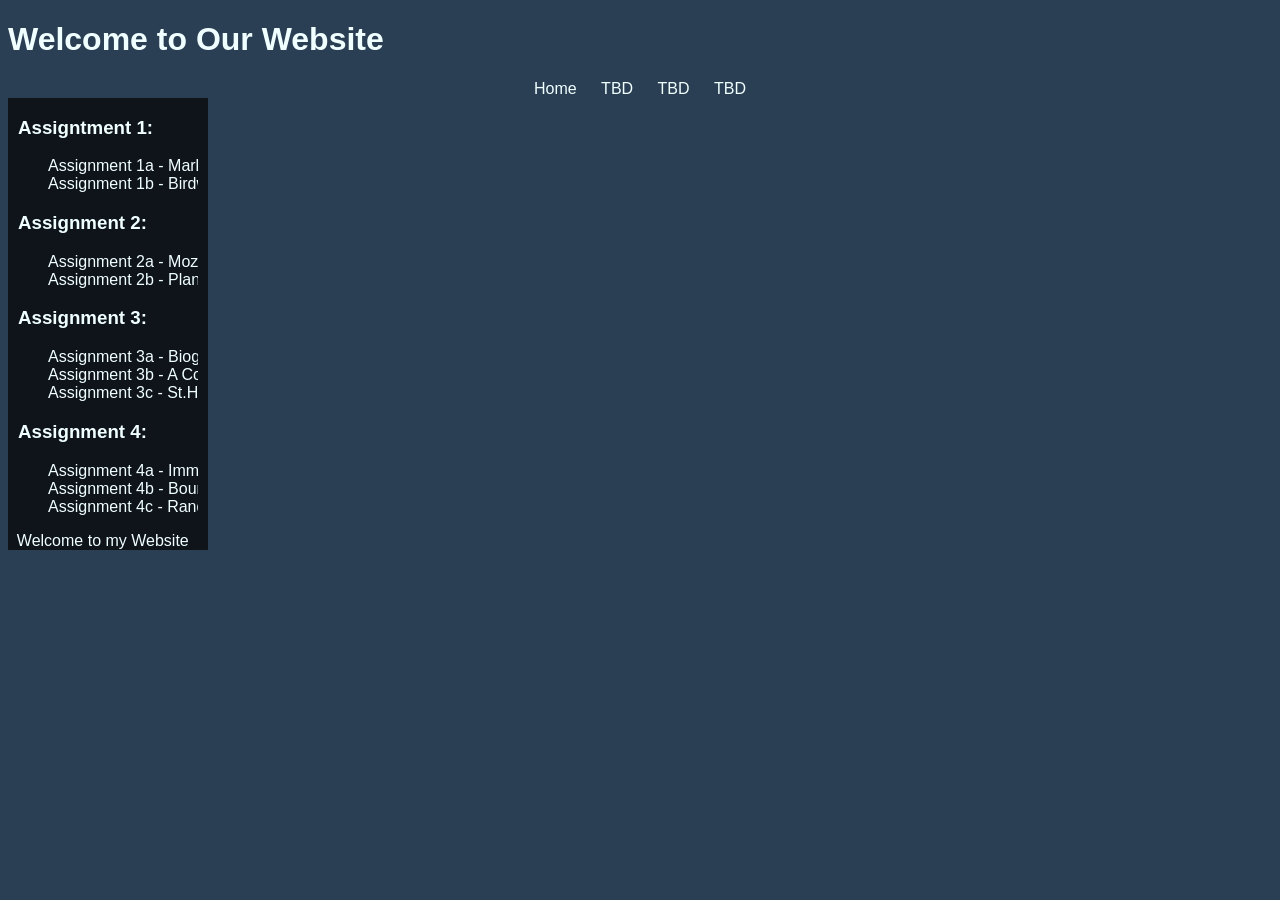
<file: index.html>
<!--
index.html
Author: Rogel Sih
Date: September 11, 2023
Description: This will be the main page of for my website.
-->

<!DOCTYPE html>
<html lang="en">
<head>
    <meta charset="UTF-8">
    <meta name="viewport" content="width=device-width, initial-scale=1.0">
    <link rel="stylesheet" type="text/css" href="styles.css">
    <title>Homepage</title>
</head>
<body>

    <header>
        <h1>Welcome to Our Website</h1>
        <nav>
            <ul>
                <li class="hideOver"><a href="rogelsihDC.github.io">Home</a></li>
                <li class="hideOver"><a href="#">TBD</a></li>
                <li class="hideOver"><a href="#">TBD</a></li>
                <li class="hideOver"><a href="#">TBD</a></li>
            </ul>
        </nav>
    </header>

    <main>
        <div class="container">

            <div class="sidebar">
            <h3>Assigntment 1: </h3>
                <ul>
                    <li class="hideOver"><a class="hover-link" href="https://rogelsihdc.github.io/assignment1/assignment1a.html">Assignment 1a - Marking Up a Letter</a><br></li>
                    <li class="hideOver"><a class="hover-link" href="https://rogelsihdc.github.io/assignment1/assignment1b/index.html">Assignment 1b - Birdwatching </a><br></li>
                </ul>

            <h3>Assignment 2: </h3>
                <ul>
                    <li class="hideOver"><a class="hover-link" href="https://rogelsihdc.github.io/assignment2a/index.html">Assignment 2a - Mozilla Website</a><br></li>
                    <li class="hideOver"><a class="hover-link" href="https://rogelsihdc.github.io/assignment2b/planets-date.html">Assignment 2b - Planetary Data </a><br></li>
                </ul>
            
            <h3>Assignment 3:</h3>
                <ul>
                    <li class="hideOver"><a class="hover-link" href="https://rogelsihdc.github.io/assignment3/assignment3a.html"">Assignment 3a - Biography</a><br></li>
                    <li class="hideOver"><a class="hover-link" href="https://rogelsihdc.github.io/assignment3/assignment3b/index.html">Assignment 3b - A Cool Box</a><br></li>
                    <li class="hideOver"><a class="hover-link" href="https://rogelsihdc.github.io/assignment3/assignment3c/index.html">Assignment 3c - St.Huxley's Community College</a><br></li>
                </ul>

            <h3>Assignment 4:</h3>
                <ul>
                    <li class="hideOver"><a class="hover-link" href="https://rogelsihdc.github.io/assignment4/gallery-start/index.html">Assignment 4a - Immage Gallery</a><br></li>
                    <li class="hideOver"><a class="hover-link" href="https://rogelsihdc.github.io/assignment4/bouncyballs-start/index.html">Assignment 4b - Bouncing Balls</a><br></li>
                    <li class="hideOver"><a class="hover-link" href="https://rogelsihdc.github.io/assignment4/index.html">Assignment 4c - Random Story Generator</a><br></li>
                </ul>
            
           
            <div class="content">
                <p1> Welcome to my Website</p1>
            </div>
        </div>
    </main>
</body>
</html>
</file>
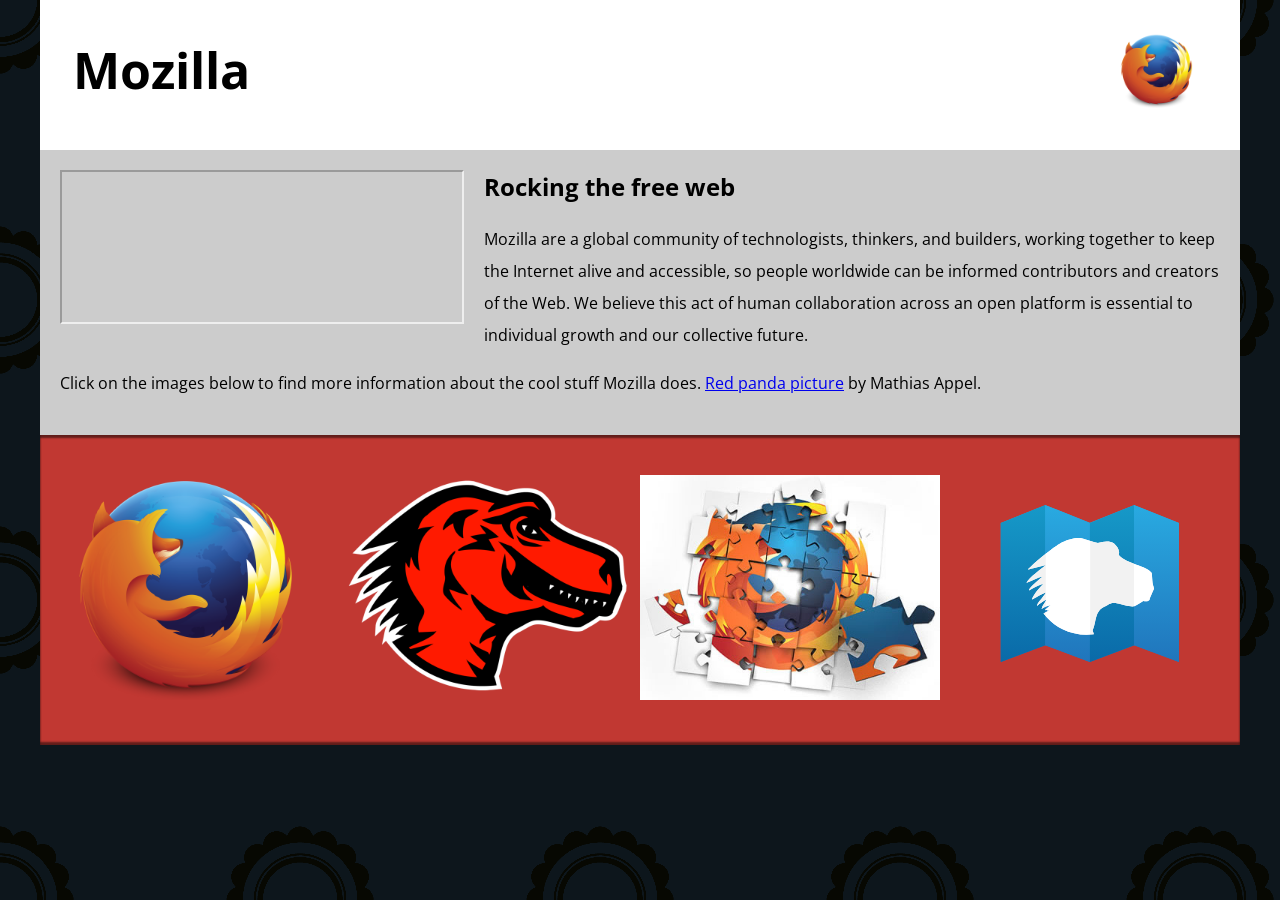
<file: assignment2/index.html>
<!--
  Rogel Sih
  index.html
  Semptember 19, 2023
  The index website of assignment 2, that we are doing in the INFT 1206 - Introduction to Web Development.

-->

<!DOCTYPE html>
<html lang="en-us">
  <head>
    <meta charset="utf-8">
    <meta name="viewport" content="width=device-width">
    <title>Mozilla splash page</title>
    <link href='https://fonts.googleapis.com/css?family=Open+Sans:400,700' rel='stylesheet' type='text/css'>
    <style>
      /* header and body setup */

      html {
        font-family: 'Open Sans', sans-serif;
        background: url(pattern.png);
      }

      body {
        width: 100%;
        max-width: 1200px;
        margin: 0 auto;
        background-color: white;
        position: relative;
      }

      /* Header styling */

      header {
        height: 150px;
      }

      header img {
        width: 100px;
        position: absolute;
        right: 32.5px;
        top: 32.5px;
      }

      h1 {
        font-size: 50px;
        line-height: 140px;
        margin: 0 0 0 32.5px;
      }

      /* main section and video styling */

      main {
        background: #ccc;
      }

      article {
        padding: 20px;
      }

      h2 {
        margin-top: 0;
      }

      p {
        line-height: 2;
      }

      iframe {
        float: left;
        margin: 0 20px 20px 0;
        max-width: 100%;
      }

      /* further info links */

      .further-info {
        clear: left;
        padding: 40px 0;
        background: #c13832;
        box-shadow: inset 0 3px 2px rgba(0,0,0,0.5),
                    inset 0 -3px 2px rgba(0,0,0,0.5);
      }

      .further-info a {
        width: 25%;
        display: block;
        float: left;
      }

      .further-info img {
        max-width: 100%;
      }

      .clearfix {
        clear: both;
      }

      /* Red panda image */

      .red-panda img {
        display: block;
        max-width: 100%;
      }
    </style>
  </head>
  <body>
    <header>
      <h1>Mozilla</h1>
      <img src="firefox_logo-only_RGB120.png"/>
      <!-- insert <img> element, link to the small
          version of the Firefox logo -->

    </header>

    <main>
      <article>
        <!-- insert iframe from youtube -->
        <iframe width="400" src="https://www.youtube.com/watch?v=ojcNcvb1olg"></iframe>
        <h2>Rocking the free web</h2>

        <p>Mozilla are a global community of technologists, thinkers, and builders, working together to keep the Internet alive and accessible, so people worldwide can be informed contributors and creators of the Web. We believe this act of human collaboration across an open platform is essential to individual growth and our collective future.</p>

        <p>Click on the images below to find more information about the cool stuff Mozilla does. <a href="https://www.flickr.com/photos/mathiasappel/21675551065/">Red panda picture</a> by Mathias Appel.</p>
      </article>

      <div class="further-info">
        <!-- insert images with srcsets and sizes -->
        <a href="https://www.mozilla.org/en-US/firefox/new/">
          <img
          src="firefox_logo-only_RGB400.png"
          alt="Download Firefox"
          srcset="firefox_logo-only_RGB120.png 120w, firefox_logo-only_RGB400.png, 400w"   
          size="(max-width 500px) 120px, 400px"
          >
        </a>
        <a href="https://www.mozilla.org/">
          <img
          src="mozilla-dinosaur-head400.png"
          alt="Mozilla Website"
          srcset="mozilla-dinosaur-head400.png 400w, mozilla-dinosaur-head120.png 120w"
          size="(max-width 500px) 120 px, 400px"
          >
        </a>
        <a href="https://addons.mozilla.org/">
          <img
          src="firefox-addons400.jpg"
          alt="Firefox Addons"
          srcset="firefox-addons400.jpg 400w, firefox-addons120.jpg 120w"
          size="(max-width 500px) 120 px, 400px"
          >
        </a>
        <a href="https://developer.mozilla.org/en-US/">
          <img
          src="mdn.svg"
          alt="MDN Web Docs"
          >
        </a>
        <div class="clearfix"></div>
      </div>

      <div class="red-panda">
        <!-- insert picture element -->
      </div>

    </main>
  </body>
</html>
</file>
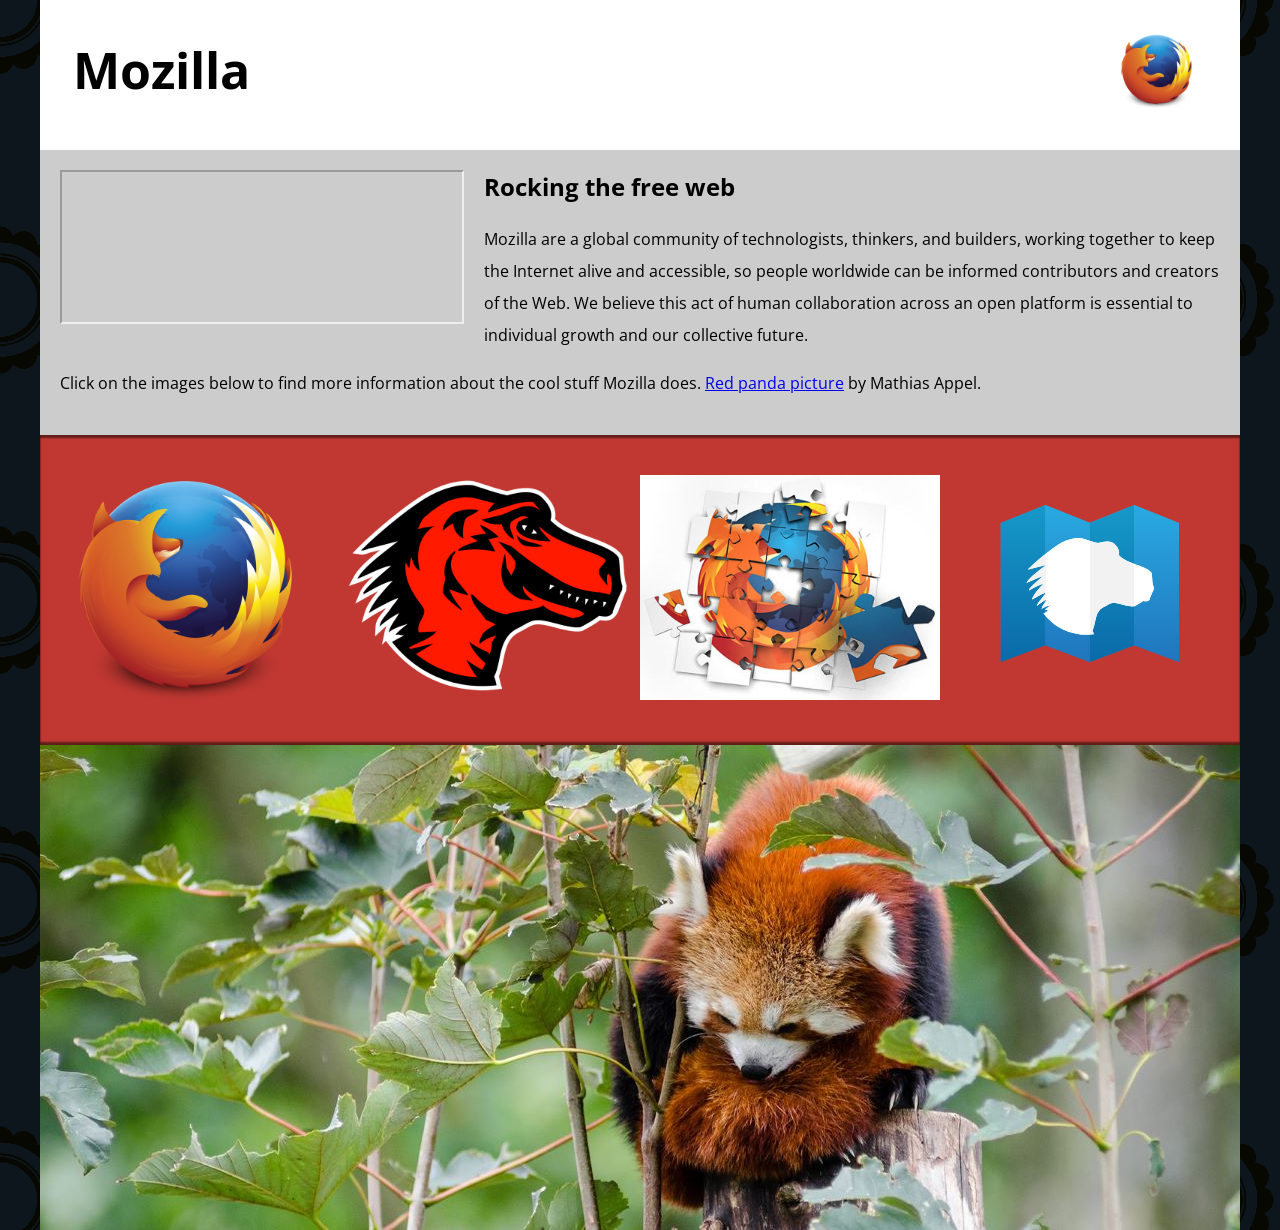
<file: assignment2a/index.html>
<!--
  Rogel Sih
  index.html
  Semptember 19, 2023
  The index website of assignment 2, that we are doing in the INFT 1206 - Introduction to Web Development.

-->

<!DOCTYPE html>
<html lang="en-us">
  <head>
    <meta charset="utf-8">
    <meta name="viewport" content="width=device-width">
    <title>Mozilla splash page</title>
    <link href='https://fonts.googleapis.com/css?family=Open+Sans:400,700' rel='stylesheet' type='text/css'>
    <style>
      /* header and body setup */

      html {
        font-family: 'Open Sans', sans-serif;
        background: url(pattern.png);
      }

      body {
        width: 100%;
        max-width: 1200px;
        margin: 0 auto;
        background-color: white;
        position: relative;
      }

      /* Header styling */

      header {
        height: 150px;
      }

      header img {
        width: 100px;
        position: absolute;
        right: 32.5px;
        top: 32.5px;
      }

      h1 {
        font-size: 50px;
        line-height: 140px;
        margin: 0 0 0 32.5px;
      }

      /* main section and video styling */

      main {
        background: #ccc;
      }

      article {
        padding: 20px;
      }

      h2 {
        margin-top: 0;
      }

      p {
        line-height: 2;
      }

      iframe {
        float: left;
        margin: 0 20px 20px 0;
        max-width: 100%;
      }

      /* further info links */

      .further-info {
        clear: left;
        padding: 40px 0;
        background: #c13832;
        box-shadow: inset 0 3px 2px rgba(0,0,0,0.5),
                    inset 0 -3px 2px rgba(0,0,0,0.5);
      }

      .further-info a {
        width: 25%;
        display: block;
        float: left;
      }

      .further-info img {
        max-width: 100%;
      }

      .clearfix {
        clear: both;
      }

      /* Red panda image */

      .red-panda img {
        display: block;
        max-width: 100%;
      }
    </style>
  </head>
  <body>
    <header>
      <h1>Mozilla</h1>
      <img src="firefox_logo-only_RGB120.png" alt="Firefox">
      <!-- insert <img> element, link to the small
          version of the Firefox logo -->

    </header>

    <main>
      <article>
        <!-- insert iframe from youtube -->
        <iframe width="400" src="https://www.youtube.com/watch?v=ojcNcvb1olg" ></iframe>
        <h2>Rocking the free web</h2>

        <p>Mozilla are a global community of technologists, thinkers, and builders, working together to keep the Internet alive and accessible, so people worldwide can be informed contributors and creators of the Web. We believe this act of human collaboration across an open platform is essential to individual growth and our collective future.</p>

        <p>Click on the images below to find more information about the cool stuff Mozilla does. <a href="https://www.flickr.com/photos/mathiasappel/21675551065/">Red panda picture</a> by Mathias Appel.</p>
      </article>

      <div class="further-info">
        <!-- insert images with srcsets and sizes -->
        <a href="https://www.mozilla.org/en-US/firefox/new/">
          <img
          src="firefox_logo-only_RGB400.png"
          alt="Download Firefox"
          srcset="firefox_logo-only_RGB120.png 120w, firefox_logo-only_RGB400.png 400w"   
          sizes="(max-width: 500px) 120px, 400px"
          >
        </a>
        <a href="https://www.mozilla.org/">
          <img
          src="mozilla-dinosaur-head400.png" alt="Mozilla Website"
          srcset="mozilla-dinosaur-head400.png 400w, mozilla-dinosaur-head120.png 120w"
          sizes="(max-width: 500px) 120px, 400px"
          >
        </a>
        <a href="https://addons.mozilla.org/">
          <img
          src="firefox-addons400.jpg"
          alt="Firefox Addons"
          srcset="firefox-addons400.jpg 400w, firefox-addons120.jpg 120w"
          sizes="(max-width: 500px) 120px, 400px"
          >
        </a>
        <a href="https://developer.mozilla.org/en-US/">
          <img
          src="mdn.svg"
          alt="MDN Web Docs"
          >
        </a>
        <div class="clearfix"></div>
      </div>

      <div class="red-panda">
        <!-- insert picture element -->
        <picture>
          <source srcset="red-panda600.jpg" media="(max-width: 600px)">
          <img src="red-panda1200.jpg" alt="A Red Panda">
        </picture>
      </div>

    </main>
  </body>
</html>
</file>
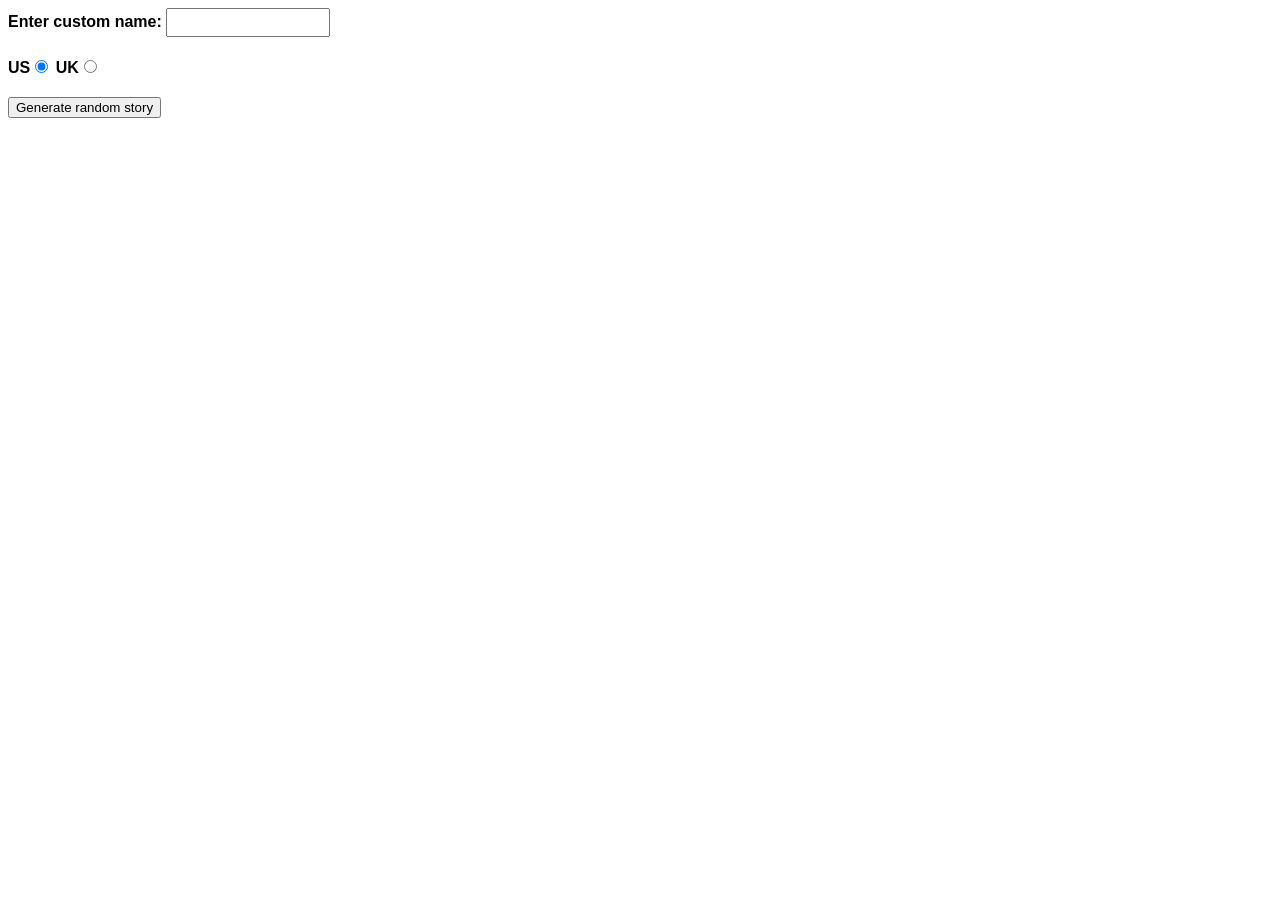
<file: assignment4/index.html>
<!--
Rogel Sih
Assignment 4 - Silly Stories
INFT1206 - Web Development Fundamentals
An HTML file to demostrate what we have learned in JavaScript.
There is a button, where if you click, it will generate a random silly story from the text file
-->
<!DOCTYPE html>
<html lang="en-us">
  <head>
    <meta charset="utf-8" />
    <meta name="viewport" content="width=device-width" />

    <title>Silly story generator</title>

    <style>
      body {
        font-family: helvetica, sans-serif;
        width: 350px;
      }

      label {
        font-weight: bold;
      }

      div {
        padding-bottom: 20px;
      }

      input[type="text"] {
        padding: 5px;
        width: 150px;
      }

      p {
        background: #ffc125;
        color: #5e2612;
        padding: 10px;
        visibility: hidden;
      }
    </style>
  </head>

  <body>
    <div>
      <label for="customname">Enter custom name:</label>
      <input id="customname" type="text" placeholder="" />
    </div>
    <div>
      <label for="us">US</label
      ><input id="us" type="radio" name="ukus" value="us" checked />
      <label for="uk">UK</label
      ><input id="uk" type="radio" name="ukus" value="uk" />
    </div>
    <div>
      <button class="randomize">Generate random story</button>
    </div>
    <!-- Thanks a lot to Willy Aguirre for his help with the code for this assessment -->
    <p class="story"></p>
    <script src="main.js"></script>
  </body>
</html>
</file>
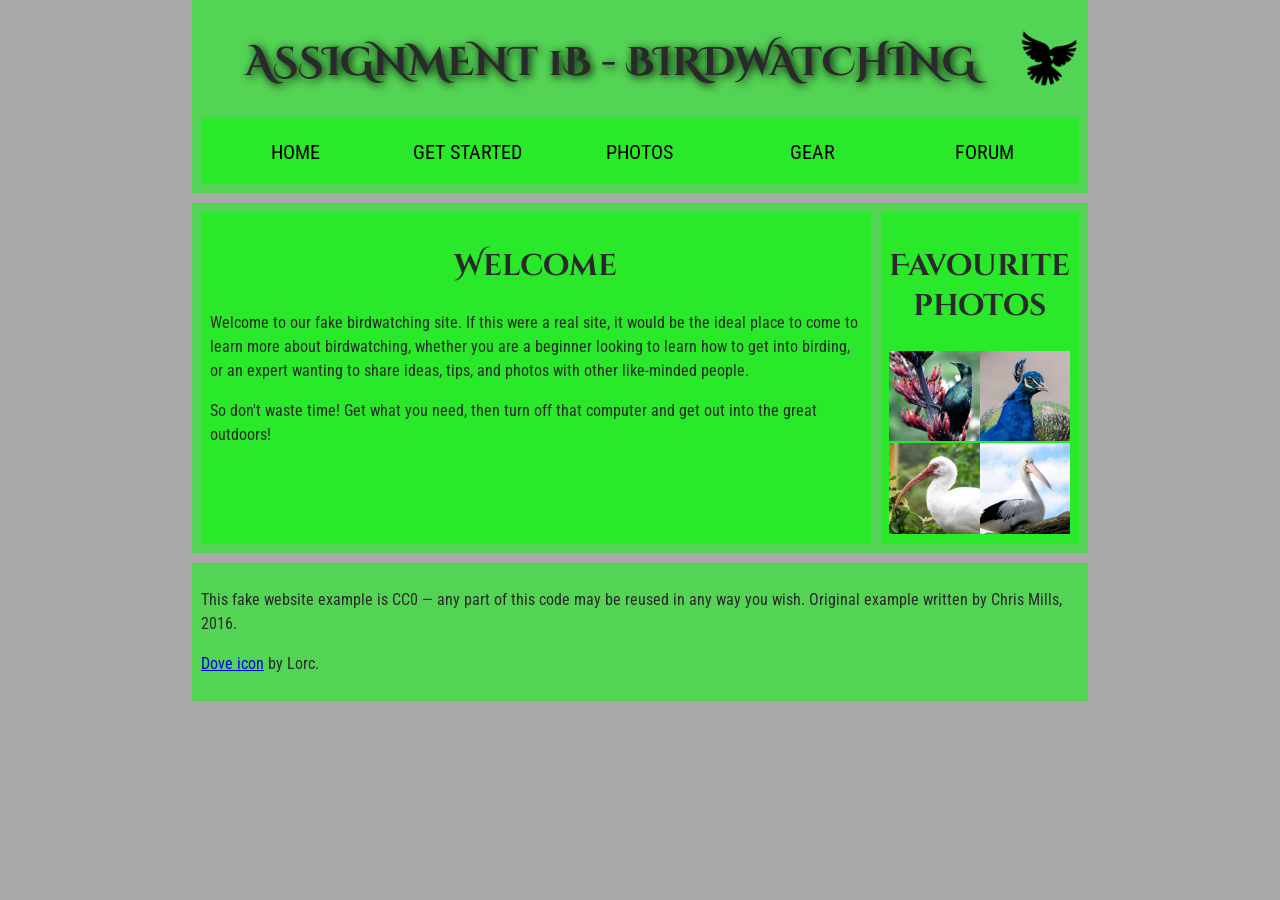
<file: assignment1/assignment1b/index.html>
<!--
Rogel Sih
assignment1b.html
Semptember 14 2023
A website demonstrating how to structure a web page.
-->

<!DOCTYPE html>
<html lang="en">
  <head>
    <meta charset="utf-8">
    <title>Birdwatching</title>
    <link href="https://fonts.googleapis.com/css?family=Roboto+Condensed:300%7CCinzel+Decorative:700" rel="stylesheet">

    <!--
      This line links the style.css to this file allowing it to access the CSS 
      styles from another file in  the same directory. It allows the programmer 
      to save space not having all css styles on the file everytime.
    -->
    <link rel="stylesheet" href="style.css">

    <!--[if lt IE 9]>
      <script src="https://cdnjs.cloudflare.com/ajax/libs/html5shiv/3.7.3/html5shiv.js"></script>
    <![endif]-->
  </head>

  <body>

    <!-- The Header, Main abd the Footer tags seperates the content of the page into 3 sections -->
     <header>
      <h1>Assignment 1b - Birdwatching</h1>
      <img src="dove.png" alt="a simple dove logo">
      <!-- Spans the nav bar sideways according to the CSS styling-->
        <nav>
       <ul>
        <li><span>Home</span></li>
        <li><a href="#">Get started</a></li>
        <li><a href="#">Photos</a></li>
        <li><a href="#">Gear</a></li>
        <li><a href="#">Forum</a></li>
        </ul>
        </nav>
     </header>

      <main>
        <!-- Wraps the text in the article tag -->
        <article>
         <h2>Welcome</h2>

         <p>Welcome to our fake birdwatching site. If this were a real site, it would be the ideal place to come to learn more about birdwatching, whether you are a beginner looking to learn how to get into birding, or an expert wanting to share ideas, tips, and photos with other like-minded people.</p>

          <p>So don't waste time! Get what you need, then turn off that computer and get out into the great outdoors!</p>

        </article>

        <!-- Wraps the photos with the aside tag, grouping all the photos on the side 
        according to the CSS style -->
        <aside>  
        <h2>Favourite photos</h2>

        <a href="favorite-1.jpg"><img src="favorite-1_th.jpg" alt="Small black bird, black claws, long black slender beak, links to larger version of the image"></a>
        <a href="favorite-2.jpg"><img src="favorite-2_th.jpg" alt="Top half of a pretty bird with bright blue plumage on neck, light colored beak, blue headdress, links to larger version of the image"></a>
        <a href="favorite-3.jpg"><img src="favorite-3_th.jpg" alt="Top half of a large bird with white plumage, very long curved narrow light colored break, links to larger version of the image"></a>
        <a href="favorite-4.jpg"><img src="favorite-4_th.jpg" alt="Large bird, mostly white plumage with black plumage on back and rear, long straight white beak, links to larger version of the image"></a>
        </aside>

      </main>
      
     <footer>
      <p>This fake website example is CC0 — any part of this code may be reused in any way you wish. Original example written by Chris Mills, 2016.</p>

      <p><a href="http://game-icons.net/lorc/originals/dove.html">Dove icon</a> by Lorc.</p>

      </footer>
  </body>
</html>
</file>
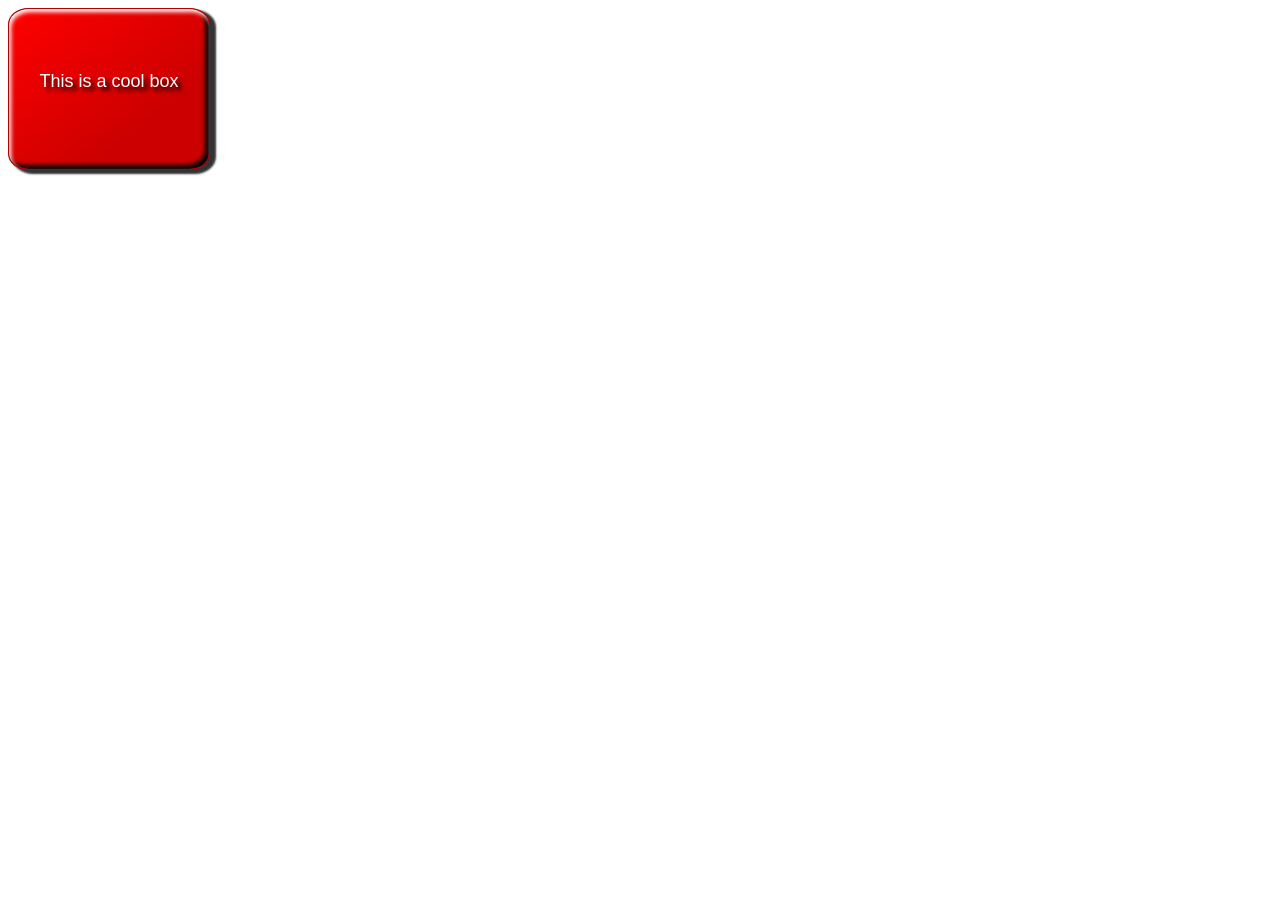
<file: assignment3/assignment3b/index.html>
<!--
Name: Rogel Sih
File: assignment3b.html
Date: 02 October 2023
Description: A html file that shows the different changes we can make to the CSS styles. 
            We were given a starter file and we were given a set of changes to do in the CSS file.
-->

<!DOCTYPE html>
<html lang="en-us">
  <head>
    <meta charset="utf-8">
    <meta name="viewport" content="width=device-width">
    <link rel="stylesheet" type="text/css" href="style.css">
    <title>Cool box</title>
    
  </head>
  <body>
      <div>This is a cool box</div>
  </body>
</html>
</file>
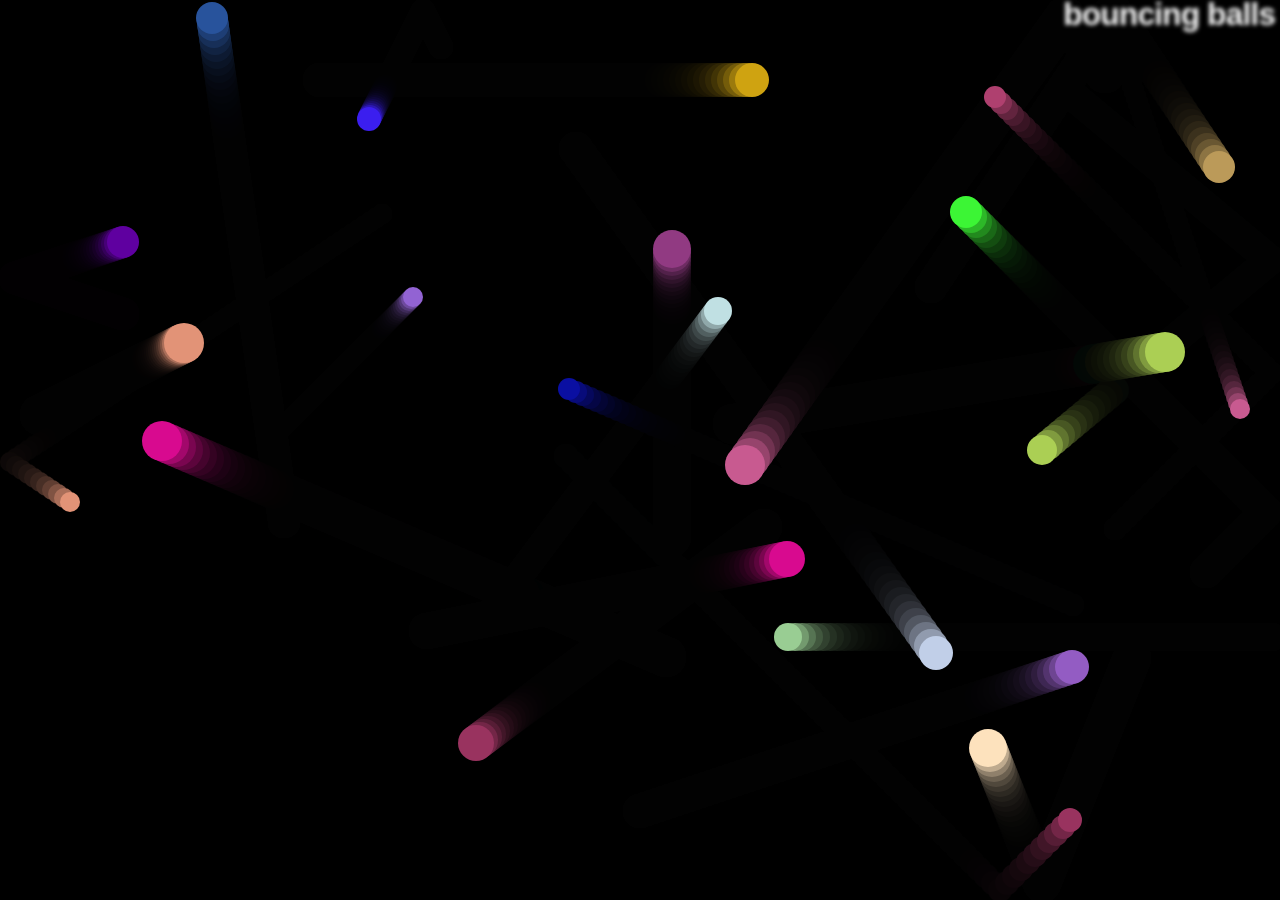
<file: assignment4/bouncyballs-start/index.html>
<!--
Rogel Sih
Assignment 4 - Bouncy Balls Start
INFT1206 - Web Development Fundamentals
A web page to demonstrate objects in this case bouncy balls.
-->

<!DOCTYPE html>
<html lang="en-us">
  <head>
    <meta charset="utf-8">
    <meta name="viewport" content="width=device-width">
    <title>Bouncing balls</title>
    <link rel="stylesheet" href="style.css">
  </head>

  <body>
    <h1>bouncing balls</h1>
    <canvas></canvas>

    <script src="main.js"></script>
  </body>
</html>
</file>
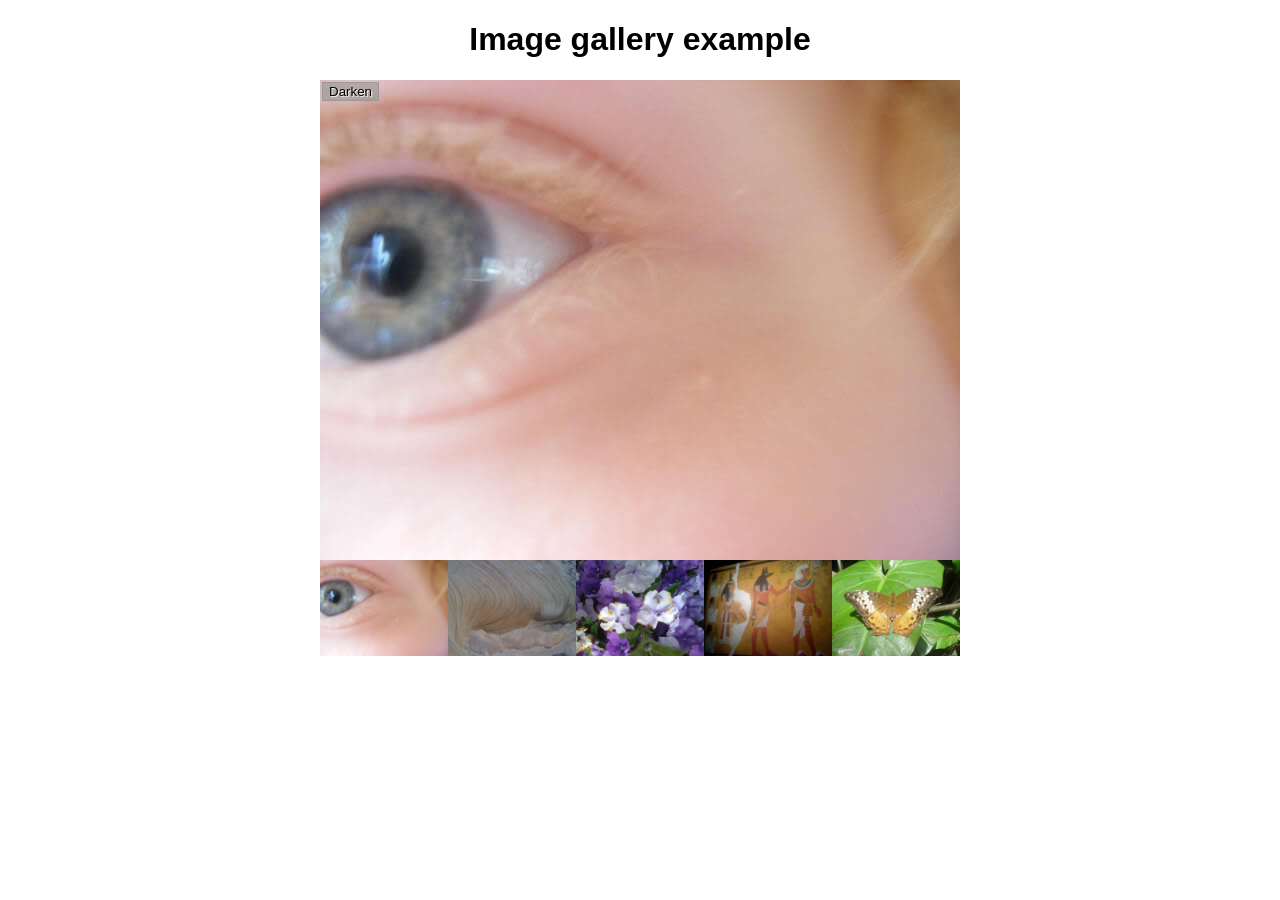
<file: assignment4/gallery-start/index.html>
<!--
Rogel Sih
Assignment 4b - Image Gallery
INFT1206 - Web Development Fundamentals
We are given html of a gallery of photos, we have to write a script so that when an image is clicked,
it is made bigger and the focus of the webpage while having a gallery at the bottom of all the other
pictures.
-->

<!DOCTYPE html>
<html lang="en-us">
  <head>
    <meta charset="utf-8">

    <title>Image gallery</title>

    <link rel="stylesheet" href="style.css">
    
  </head>

  <body>
    <h1>Image gallery example</h1>

    <div class="full-img">
      <img class="displayed-img" src="images/pic1.jpg" alt="Closeup of a human eye">
      <div class="overlay"></div>
      <button class="dark">Darken</button>
    </div>

    <div class="thumb-bar">


    </div>
    <script src="main.js"></script>
  </body>
</html>
</file>
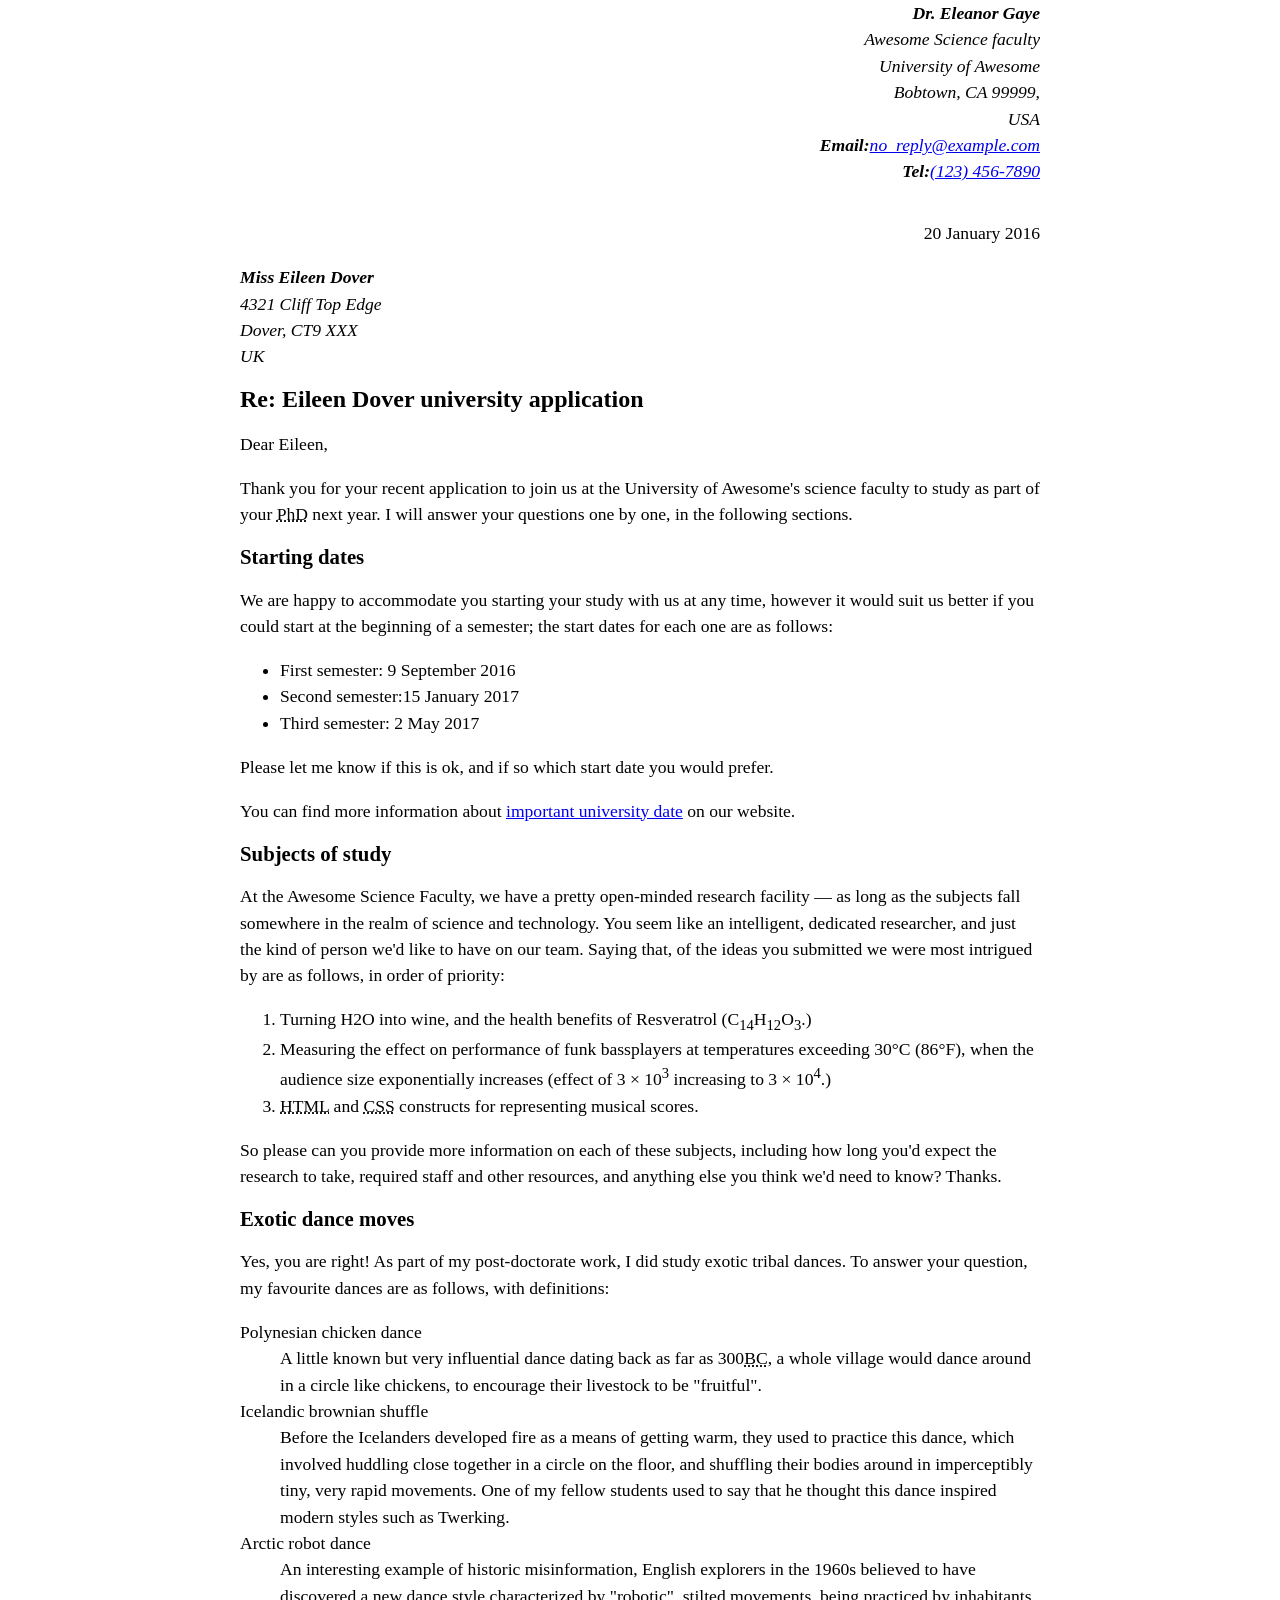
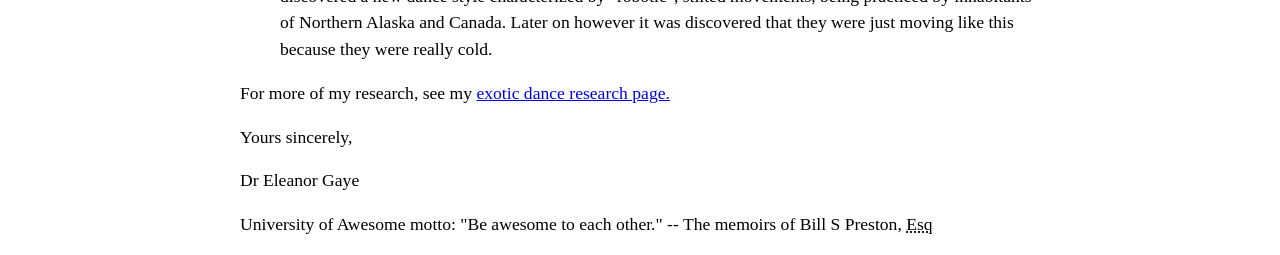
<file: assignment1/assignment1a.html>
<!--
	Name: Rogel
	File: assignment1a.html
	Date: 12 September 2023
	Description: A website showing the marking up of different styles on a letter.
-->

<!doctype html>
<html lang = "en">

<!--  CSS styles given to me by MDN webdocs.  -->


<head>
    <style>
      body {
        max-width: 800px;
        margin: 0 auto;
      }
      
      .sender-column {
        text-align: right;
      }
      
      h1 {
        font-size: 1.5em;
      }
      
      h2 {
        font-size: 1.3em;
      }
      
      p,ul,ol,dl,address {
        font-size: 1.1em;
      }
      
      p, li, dd, dt, address {
        line-height: 1.5;
      }
      
    </style>

    <meta charset="utf-8">
    <meta name="author" content="Dr. Eleanor Gaye">

    <title> Assignment #1 - HTML Overview </title>

</head>

<body>
<!-- Using the <address> tag with the class sender-column which aligns this address on the right side according to the CSS style  -->
    <address class="sender-column">
        <strong>Dr. Eleanor Gaye</strong><br>
        Awesome Science faculty <br>
        University of Awesome <br>
        Bobtown, CA 99999, <br>
        USA <br>
        <strong>Email:</strong><a href="mailto:no_reply@example.com">no_reply@example.com</a><br>
        <strong>Tel:</strong><a href="tel:+1234567890">(123) 456-7890</a> <br>
    </address>
    
    <!-- Using class send-column on the date so that the date is on the right side.-->
    <br><p class="sender-column"> <time datetime="2016-01-20">20 January 2016</time></p> 
    
    <!-- Using the <address> tag again on the second address-->
    <address>
        <strong>Miss Eileen Dover</strong><br>
        4321 Cliff Top Edge<br>
        Dover, CT9 XXX<br>
        UK<br>
    </address>
    
    <!-- Using <h1> tag on the RE: lines.-->
    <h1>Re: Eileen Dover university application</h1>
    
    <p>Dear Eileen,</p>
    
      <!-- Using <abbr> tag to abbreviate PhD so that when reader hovers, it shows what PhD sgtands for. -->
    <p>Thank you for your recent application to join us at the University of Awesome's science faculty to study as part of your 
    <abbr title="Doctor of Philosophy">PhD</abbr> next year. I will answer your questions one by one, in the following sections.
    </p>

    <h2>Starting dates</h2>
    
    <p> We are happy to accommodate you starting your study with us at any time, however it would suit us better if you could 
      start at the beginning of a semester; the start dates for each one are as follows: </p>
   

    <!-- Using <ul> to put points in an unordered list -->
    <ul>
      <!-- Wrapping all dates with the <time> tag  to make it machine readable. -->
        <li>First semester: <time datetime="2016-09-09">9 September 2016</time></li>
        <li>Second semester:<time datetime="2017-01-15">15 January 2017</time> </li>
        <li>Third semester: <time datetime="2017-05-02">2 May 2017</time></li>
    </ul>

    <p>Please let me know if this is ok, and if so which start date you would prefer.</p>
    
    <p> You can find more information about 
      <a href="https://durhamcollege.ca/info-for/current-students/important-dates/important-dates-2023-2024">important university date</a> 
      on our website.</p>
    
    <h2>Subjects of study</h2>
    
    <p>
    At the Awesome Science Faculty, we have a pretty open-minded research facility — as long as the subjects fall somewhere in the 
    realm of science and technology. You seem like an intelligent, dedicated researcher, and just the kind of person we'd like to 
    have on our team. Saying that, of the ideas you submitted we were most intrigued by are as follows, in order of priority:
    </p>

    <!-- Using <ol> to put ponts on an ordered list, as well as using <sub> and 
      <sup> to put certain numbers in a subscript or super script. Also,
        using more <abbr> tags on HTML and CSS -->
    <ol>
        <li>Turning H2O into wine, and the health benefits of Resveratrol (C<sub>14</sub>H<sub>12</sub>O<sub>3</sub>.)</li>
        <li>Measuring the effect on performance of funk bassplayers at temperatures exceeding 30°C (86°F), when the audience size
           exponentially increases (effect of 3 × 10<sup>3</sup> increasing to 3 × 10<sup>4</sup>.)</li> 
        <li><abbr title="Hypertext Markup Language">HTML</abbr> and <abbr title="Cascading Style Sheets">CSS</abbr> constructs for representing musical scores.</li>
    </ol>

    <p>So please can you provide more information on each of these subjects, including how long you'd expect the research to take, 
    required staff and other resources, and anything else you think we'd need to know? Thanks. </p>
    
    <h2>Exotic dance moves</h2>
    
    <p>
    Yes, you are right! As part of my post-doctorate work, I did study exotic tribal dances. To answer your question, my favourite 
    dances are as follows, with definitions:
    </p>  

    <!-- Using a <dl> tag to put points into a detailed list. <dd> is used to describe on of the <dt> tags. -->
    <dl>
    <dt>Polynesian chicken dance</dt>

    <dd>A little known but very influential dance dating back as far as 300<abbr title="Before Christ">BC</abbr>, a whole village would dance around in a 
    circle like chickens, to encourage their livestock to be "fruitful".
    </dd>

    <dt>Icelandic brownian shuffle</dt>

    <dd>Before the Icelanders developed fire as a means of getting warm, they used to practice this dance, which involved
     huddling close together in a circle on the floor, and shuffling their bodies around in imperceptibly tiny, very rapid movements.
      One of my fellow students used to say that he thought this dance inspired modern styles such as Twerking.</dd>
    
    <dt>Arctic robot dance</dt>

    <dd>An interesting example of historic misinformation, English explorers in the 1960s believed to have
     discovered a new dance style characterized by "robotic", stilted movements, being practiced by inhabitants of Northern
      Alaska and Canada. Later on however it was discovered that they were just moving like this because they were really cold.
    </dd>
    </dl>

    <p>For more of my research, see my <a href="https://link.springer.com/article/10.1007/s12119-010-9084-8">exotic dance research page.</a><br></p>
    
   <p> Yours sincerely,<br> </p>
   <p> Dr Eleanor Gaye <br></p>
    
    <p>University of Awesome motto: "Be awesome to each other." -- The memoirs of Bill S Preston, <abbr title="Esquire">Esq</abbr>
    </p>
    
</body>
</html>
</file>
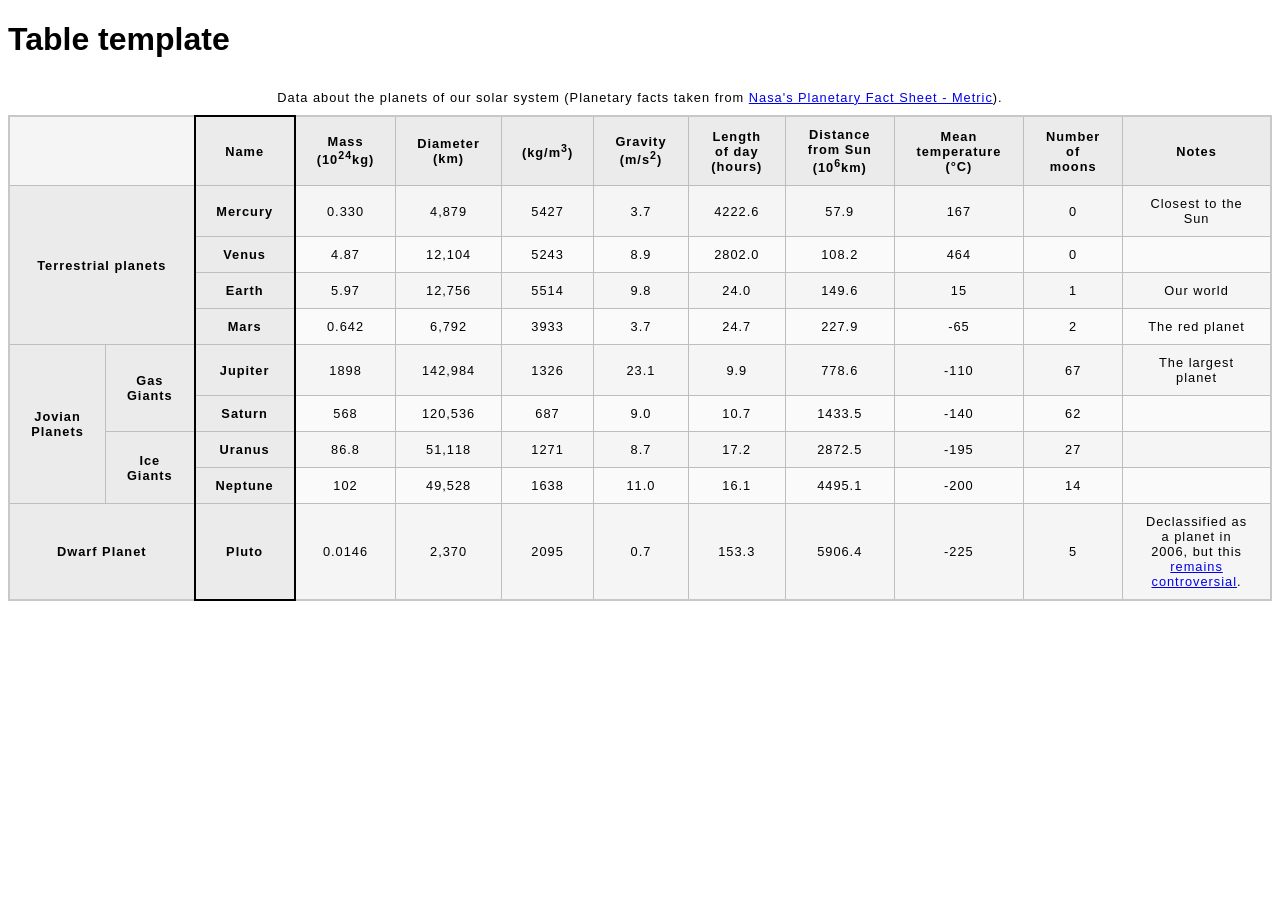
<file: assignment2b/blank-template.html>
<!--
	Name: Rogel
	File: assignment2b.html
	Date: 19 September 2023
	Description: A website on Structuring planet data Requirements.
-->


<!DOCTYPE html>
<html lang="en">
  <head>
    <meta charset="utf-8">
    <meta name="viewport" content="width=device-width">
    <title>Table template</title>
    <link href="minimal-table.css" rel="stylesheet" type="text/css">
  </head>
  <body>
    <h1>Table template</h1>
    <table>
        <caption>
          Data about the planets of our solar system (Planetary facts taken from <a href="http://nssdc.gsfc.nasa.gov/planetary/factsheet/">Nasa's Planetary Fact Sheet - Metric</a>).
        </caption>
        <colgroup>
          <col span="2">
          <col style="border: 2px solid black">
          <col span="9">
        </colgroup>
      <thead>  
        <tr>
          <td colspan="2"></td>
          <th scope="coL">Name </th>
          <th scope="coL">Mass (10<sup>24</sup>kg)</th>
          <th scope="coL">Diameter (km)</th>
          <th scope="coL">(kg/m<sup>3</sup>)</th>
          <th scope="coL">Gravity (m/s<sup>2</sup>)</th>
          <th scope="coL">Length of day (hours)</th>
          <th scope="coL">Distance from Sun (10<sup>6</sup>km)</th>
          <th scope="coL">Mean temperature (°C)</th>
          <th scope="coL">Number of moons</th>
          <th scope="coL">Notes</th>
          
        </tr>
      </thead>

      <tbody>
        <tr>
          <th colspan="2" rowspan="4" scope="rowgroup">Terrestrial planets</th>
          <th scope="row">Mercury</th>
            <td>0.330</td>
            <td>4,879</td>
            <td>5427</td>
            <td>3.7</td>
            <td>4222.6</td>
            <td>57.9</td>
            <td>167</td>
            <td>0</td>
            <td>Closest to the Sun</td>
        </tr>

        <tr>
        <th scope="row">Venus</th>
          <td>4.87</td>
          <td>12,104</td>
          <td>5243</td>
          <td>8.9</td>
          <td>2802.0</td>
          <td>108.2</td>
          <td>464</td>
          <td>0</td>
          <td></td>        
        </tr>

        <tr>
        <th scope="row">Earth</th>
          <td>5.97</td>
          <td>12,756</td>
          <td>5514</td>
          <td>9.8</td>
          <td>24.0</td>
          <td>149.6</td>
          <td>15</td>
          <td>1</td>
          <td>Our world</td>        
        </tr>

        <tr>
        <th scope="row">Mars</th>
          <td>0.642</td>
          <td>6,792</td>
          <td>3933</td>
          <td>3.7</td>
          <td>24.7</td>
          <td>227.9</td>
          <td>-65</td>
          <td>2</td>
          <td>The red planet</td>       
        </tr>

        <tr>
          <th rowspan="4" scope="rowgroup">Jovian Planets</th>
          <th rowspan="2" scope="rowgroup">Gas Giants</th>
          <th scope="row">Jupiter</th>
          <td>1898</td>
          <td>142,984</td>
          <td>1326</td>
          <td> 23.1</td>
          <td>9.9</td>
          <td>778.6</td>
          <td> -110</td>
          <td>67</td>
          <td> The largest planet</td>

        </tr>

        <tr>     
          <th scope="row">Saturn</th>
          <td>568</td>
          <td>120,536</td>
          <td>687</td>
          <td> 9.0</td>
          <td>10.7</td>
          <td>1433.5</td>
          <td>-140</td>
          <td>62</td>
          <td></td>
        </tr>

        <tr>
          <th rowspan="2" scope="rowgroup">Ice Giants</th>
          <th scope="row">Uranus</th>
          <td>86.8</td>
          <td>51,118</td>
          <td>1271</td>
          <td>8.7</td>       
          <td>17.2</td>
          <td>2872.5</td>
          <td>-195</td>
          <td>27</td>
          <td></td>
        </tr>
        
        <tr>
          <th scope="row"> Neptune</th>
          <td>102</td>
          <td>49,528</td>
          <td>1638</td>
          <td>11.0</td>
          <td>16.1</td>
          <td>4495.1</td>
          <td>-200</td>
          <td>14</td>       
          <td></td>
        </tr>

        <tr>
          <th colspan="2" scope="row">Dwarf Planet</th>
          <th scope="row">Pluto</th>
          <td>0.0146</td>
          <td>2,370</td>
          <td>2095</td>
          <td>0.7</td>
          <td>153.3</td>
          <td>5906.4</td>
          <td>-225</td>
          <td>5</td>
          <td>Declassified as a planet in 2006, but this <a href="http://www.usatoday.com/story/tech/2014/10/02/pluto-planet-solar-system/16578959/">remains controversial</a>.
          </td>
        </tr>
      </tbody>
    </table>
  </body>
</html>
</file>
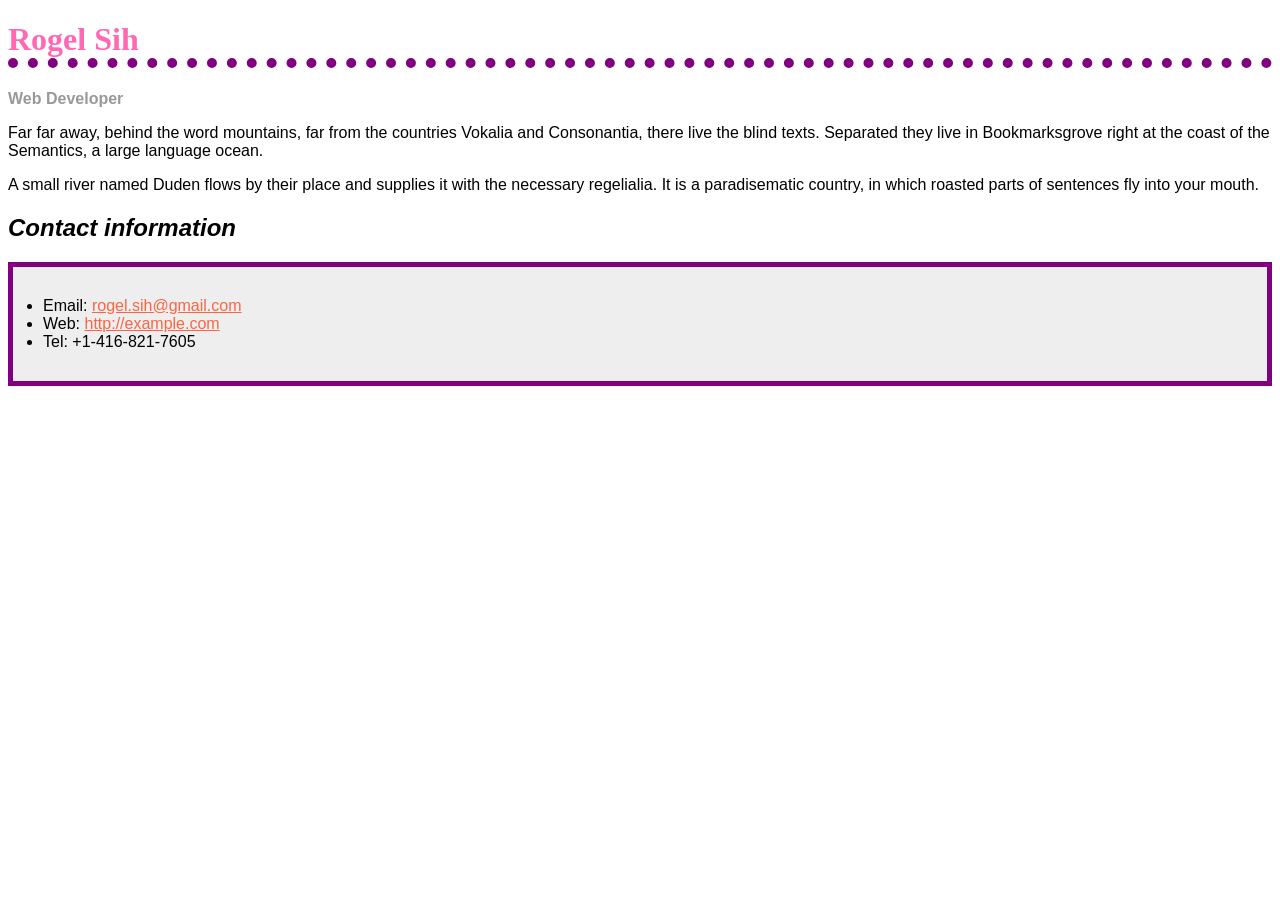
<file: assignment3/assignment3a.html>
<!--
Name: Rogel Sih
File: assignment3a.html
Date: 25 Sepetember 2023
Description: A html file that shows CSS styles. We were given a starter file and we made changes to the CSS to satisfy the assignment.
-->

<!DOCTYPE html>
<html lang="en">
<head>
    <meta charset="UTF-8">
    <meta name="viewport" content="width=device-width, initial-scale=1.0">
    <link rel="stylesheet" type="text/css" href="styles.css">
    <title>Assignment 3A - Biography Website</title>
</head>
<body>

    <h1>Rogel Sih</h1>
<div class="job-title">Web Developer</div>
<p>Far far away, behind the word mountains, far from the countries Vokalia and Consonantia, there live the blind texts. Separated they live in Bookmarksgrove right at the coast of the Semantics, a large language ocean.</p>

<p>A small river named Duden flows by their place and supplies it with the necessary regelialia. It is a paradisematic country, in which roasted parts of sentences fly into your mouth. </p>

<h2>Contact information</h2>
<ul style ="background-color: #eeeeee; border: 5px solid purple; padding: 30px;">
    <li>Email: <a href="mailto:rogel.sih@gmail.com">rogel.sih@gmail.com</a></li>
    <li>Web: <a href="http://example.com">http://example.com</a></li>
    <li>Tel: +1-416-821-7605</li>
</ul>
    
</body>
</html>
</file>
<file: styles.css>
html{
    font-family: 'Open Sans', Arial, sans-serif;
    text-overflow: ellipsis;
    color: azure;
}

body{
    background-color: #2b3f54;
}


a{
    color: azure;
    text-decoration: none;
}

a:visited{
    color: azure;
}

a:hover{
    background-color:  #31404e;
    border: 1px solid #31404e;
    border-radius: 5px;
    border-width: 10px;
    border-block-color:  #31404e;
}

h3{
    text-align: left;
    padding-left: 10px;
}

nav 
{
    width: 100%; /* Make the nav element take up the full width */
}

nav ul {
    list-style: none;
    padding: 0;
    margin: 0;
    text-align: center; /* Center-align the links */
}

nav li {
    display: inline; /* Display list items horizontally */
    margin: 0 10px; /* Add spacing between list items */
}

.sidebar{
    overflow: hidden;
    width: 15%;
    height: 100%;   
    background-color: #0e141a;
    color:azure;
    padding-right: 10px;
    text-align: center;
}

.container {
    display: flex;
}

.content {
    flex-grow: 1;
}

.hideOver{
    white-space: nowrap;
    overflow: hidden;
    text-overflow: clip;
 }
</file>
<file: assignment1/assignment1b/style.css>
/* || General setup */

html, body {
  margin: 0;
  padding: 0;
}

html {
  font-size: 10px;
  background-color: #a9a9a9;
}

body {
  width: 70%;
  min-width: 800px;
  margin: 0 auto;
}

/* || typography */

h1, h2, h3 {
  font-family: 'Cinzel Decorative', cursive;
  color: #2a2a2a;
}

p, input, li {
  font-family: 'Roboto Condensed', sans-serif;
  color: #2a2a2a;
}

h1 {
  font-size: 4rem;
  text-align: center;
  text-shadow: 2px 2px 10px black;
}

h2 {
  font-size: 3rem;
  text-align: center;
}

h3 {
  font-size: 2.2rem;
}

p, li {
  font-size: 1.6rem;
  line-height: 1.5;
}

/* || header layout */

header {
  margin-bottom: 10px;
  display: flex;
  flex-flow: row wrap;
}

body > * {
  background-color: red;
  padding: 1%;
}

main, header, nav, article, aside, footer, section {
  background-color: rgba(0,255,0,0.5);
  padding: 1%;
}

h1 {
  flex: 5;
  text-transform: uppercase;
}

header img {
  display: block;
  height: 60px;
  padding-top: 20.15px;
}

nav {
  height: 50px;
  flex: 100%;
  display: flex;
}

nav ul {
  padding: 0;
  list-style-type: none;
  flex: 2;
  display: flex;
}

nav li {
  display: inline;
  text-align: center;
  flex: 1;
}

nav a, nav span {
  display: inline-block;
  font-size: 2rem;
  height: 3rem;
  line-height: 1.7;
  text-transform: uppercase;
  text-decoration: none;
  color: black;

}

/* || main layout */

main {
  display: flex;
}

article, section {
  flex: 4;
}

aside {
  flex: 1;
  margin-left: 10px;
  padding: 1%;
}

aside a {
  display: block;
  float: left;
  width: 50%;
}

aside img {
  max-width: 100%;
}

footer {
  margin-top: 10px;
}
</file>
<file: assignment3/assignment3b/style.css>
html {
  font-family: sans-serif;
}

/* Your CSS below here */

div {
  width: 200px;
  height: 160px;
  line-height: 8;
  align-self: center;
  
  text-align: center;

  font-size: 1.125rem;
  color: white;
  text-shadow: 4px 4px 4px black;
  
  border-radius: 10%;
  border: 1px solid  #b30000;

  background: linear-gradient( to top left, 
    rgba(0, 0, 0, 0.2) 0%, 
    rgba(0, 0, 0, 0.2) 30%,
    rgba(0, 0, 0, 0) 100%);
  
  background-color: red;

  box-shadow: 5px 3px 2px 1px rgba(0, 0, 0, 0.8),
  inset 2px 3px 4px white,
  inset -4px -4px 4px black;

}
</file>
<file: assignment4/bouncyballs-start/style.css>
html, body {
  margin: 0;
}

html {
  font-family: 'Helvetica Neue', Helvetica, Arial, sans-serif;
  height: 100%;
}

body {
  overflow: hidden;
  height: inherit;
}

h1 {
  font-size: 2rem;
  letter-spacing: -1px;
  position: absolute;
  margin: 0;
  top: -4px;
  right: 5px;

  color: transparent;
  text-shadow: 0 0 4px white;
}
</file>
<file: assignment4/gallery-start/style.css>
h1 {
  font-family: helvetica, arial, sans-serif;
  text-align: center;
}

body {
  width: 640px;
  margin: 0 auto;
}

.full-img {
  position: relative;
  display: block;
  width: 640px;
  height: 480px;
}

.overlay {
  position: absolute;
  top: 0;
  left: 0;
  width: 640px;
  height: 480px;
  background-color: rgba(0,0,0,0);
}

button {
  border: 0;
  background: rgba(150,150,150,0.6);
  text-shadow: 1px 1px 1px white;
  border: 1px solid #999;
  position: absolute;
  cursor: pointer;
  top: 2px;
  left: 2px;
}

.thumb-bar img {
  display: block;
  width: 20%;
  float: left;
  cursor: pointer;
}
</file>
<file: assignment2b/minimal-table.css>
html {
  font-family: sans-serif;
}

table {
  border-collapse: collapse;
  border: 2px solid rgb(200,200,200);
  letter-spacing: 1px;
  font-size: 0.8rem;
}

td, th {
  border: 1px solid rgb(190,190,190);
  padding: 10px 20px;
}

th {
  background-color: rgb(235,235,235);
}

td {
  text-align: center;
}

tr:nth-child(even) td {
  background-color: rgb(250,250,250);
}

tr:nth-child(odd) td {
  background-color: rgb(245,245,245);
}

caption {
  padding: 10px;
}
</file>
<file: assignment3/styles.css>
body {
    font-family: Arial, Helvetica, sans-serif;
}

h1 {
    color: hotpink;
    font-size: 2em;
    font-family: Georgia, 'Times New Roman', Times, serif;
    border-bottom: 10px dotted purple;
}

h2 {
    font-size: 1.5em;
    font-style: italic;
}

.job-title {
    color: #999999;
    font-weight: bold;
}

a:link, a:visited {
    color: #fb6542;
}

a:hover {
    text-decoration: none;
    color: green;
}
</file>
